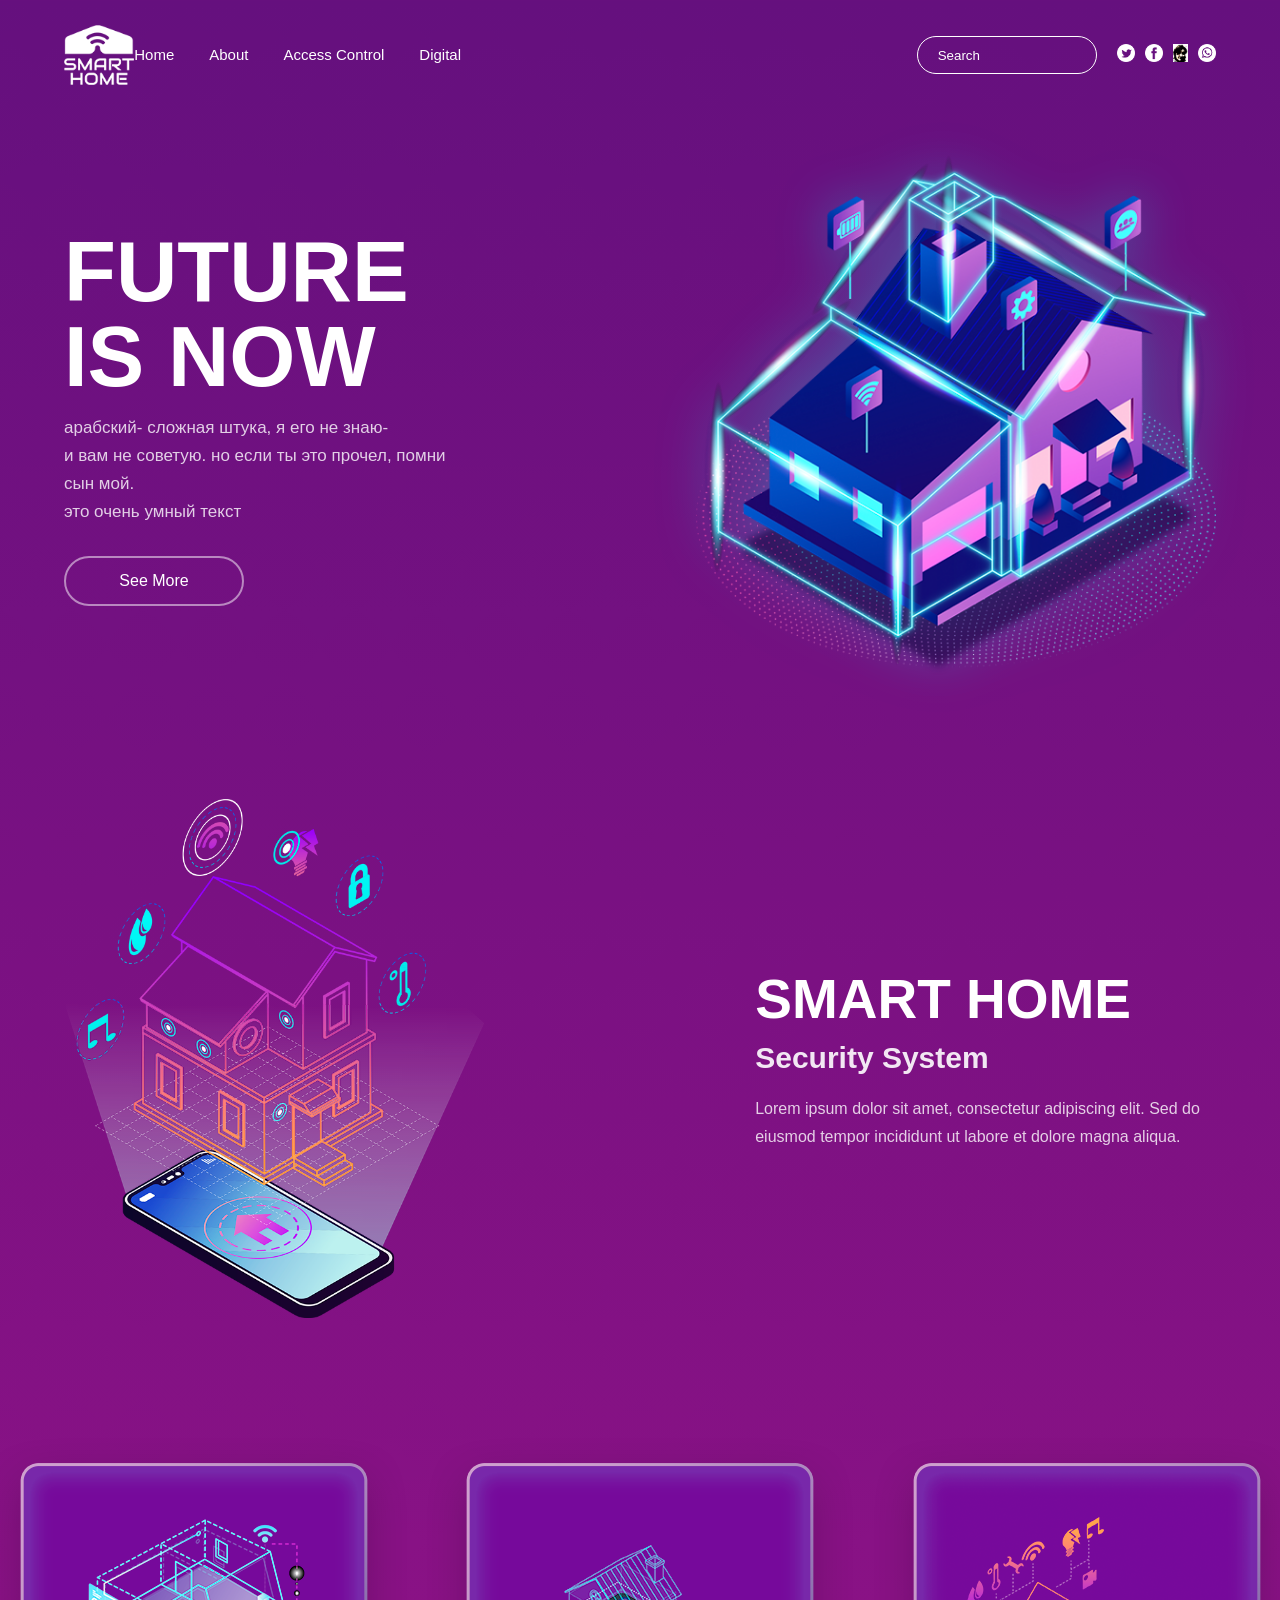
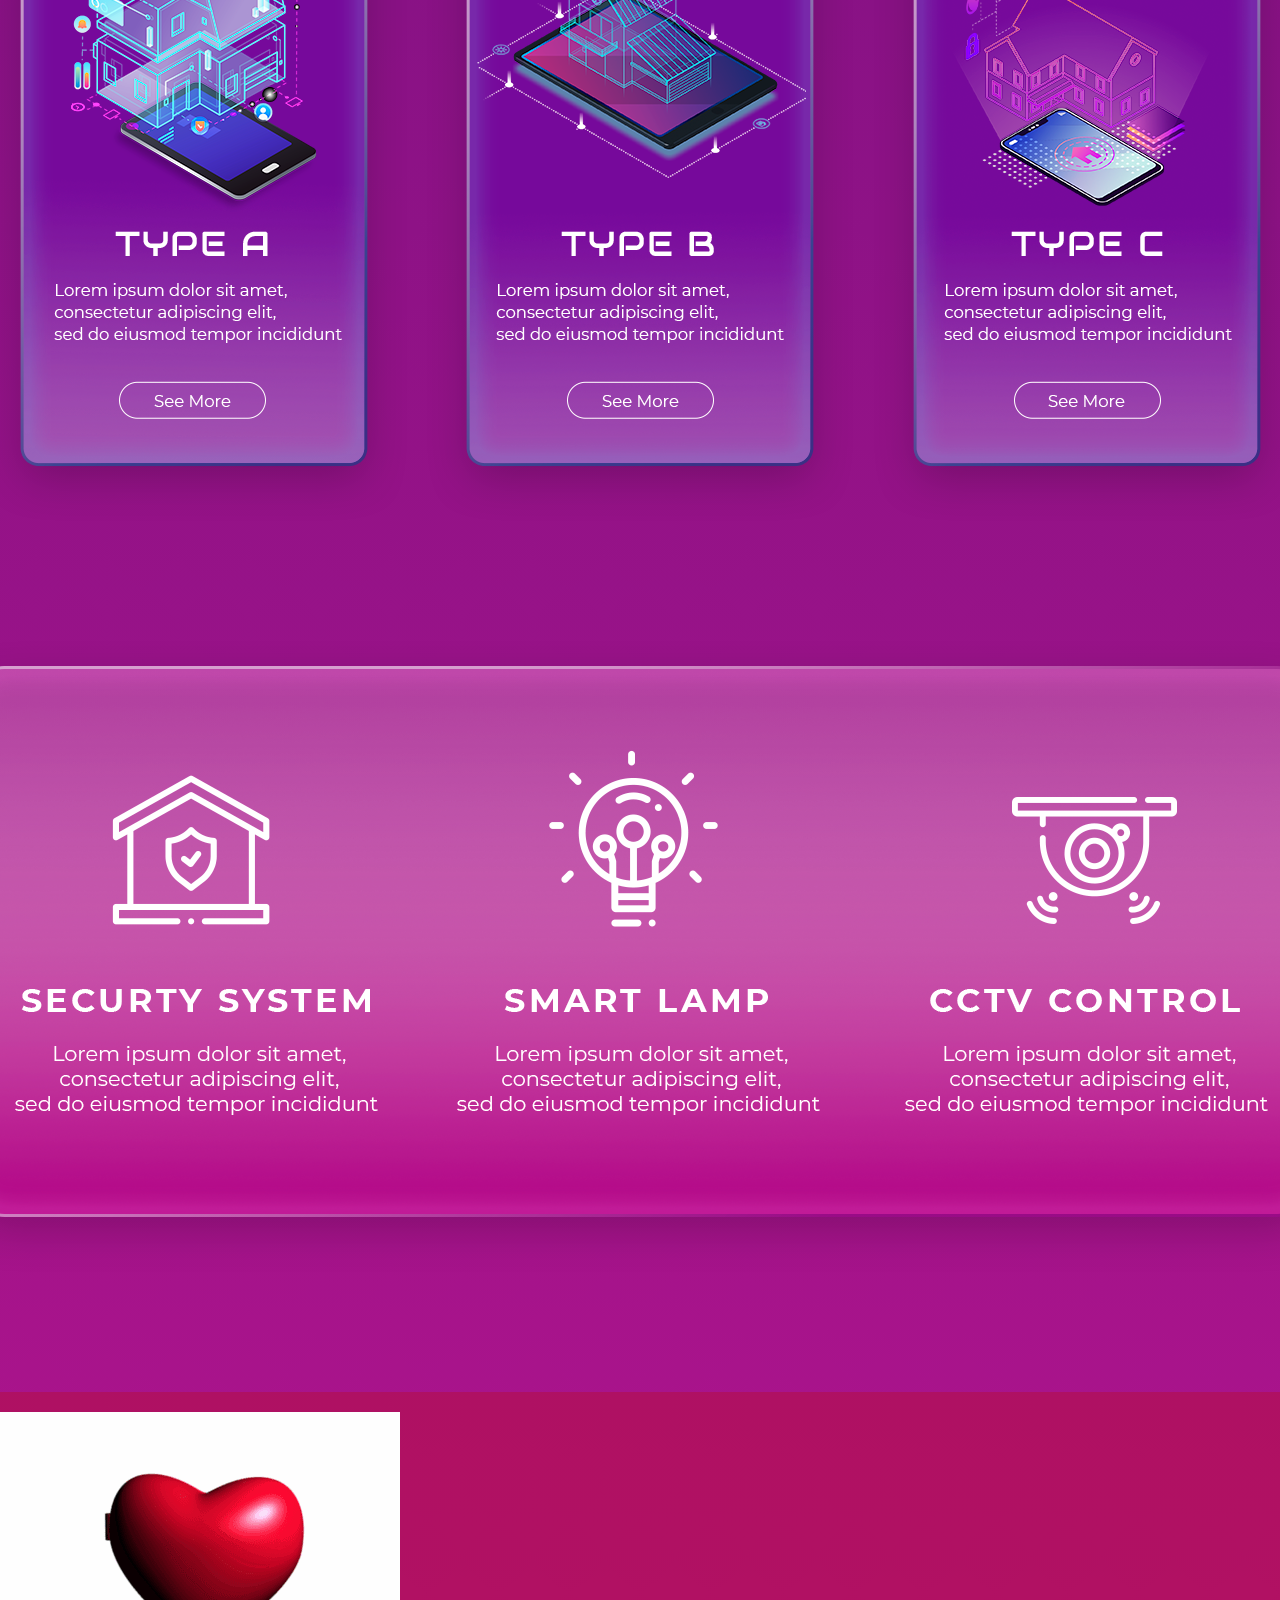
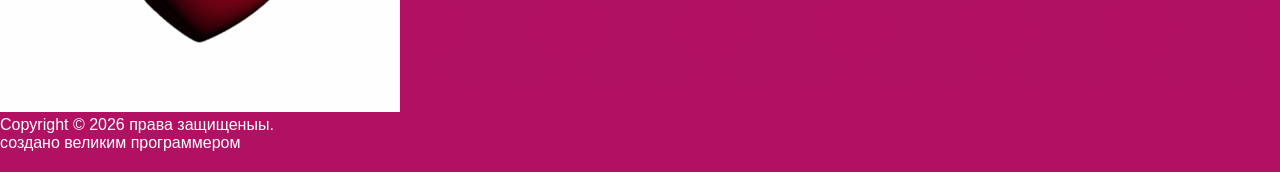
<file: index.html>
<!DOCTYPE html>
<html lang="en">
<head>
    <meta charset="UTF-8">
    <meta name="viewport" content="width=device-width, initial-scale=1.0">
    <title>Smart Home</title>
    <link rel="stylesheet" href="style.css" media="screen">
</head>
<body>
    <header>
        <div>
            <img class="i" src="1.png">

             <div>
               <ul>
                   <li><a>Home</a></li>
                    <li><a>About</a></li>
                    <li><a>Access Control</a></li>
                    <li><a>Digital</a></li>
                </ul>
            </div>
            <form>
                <input type="search" name="p" placeholder="Search">
            </form>
            <div class="socies">
              <a><img class="z" src="Twitter.png"></a>
              <a><img class="z" src="Facebook.png"></a>
              <a><img class="z" src="вхс.jpeg"></a>
              <a><img class="z" src="WhatsApp.png"></a>
            </div>
        </div>
    </header>
    <section>
        <div class="layers">
            <div class="layer1">
                <h1>FUTURE <br>IS NOW</h1>
                <p class="desc"> арабский- сложная штука, я его не знаю-<br>
                 и вам не советую. но если ты это прочел, помни сын мой. <br> это очень умный текст  </p>
                <button>See More</button>
            </div>
            <div class="layer2">
                <img src="dom1.png">
            
            </div>
        </div>
    </section>
    <section>
        <div class="layer3">

            <img class="b" src="dom2.png">
        
            
            <div class="info">
              <h2>SMART HOME</h2>
                <h3>Security System</h3>

                <p>
                    Lorem ipsum dolor sit amet, consectetur adipiscing elit.
                    Sed do eiusmod tempor incididunt ut labore et dolore magna aliqua.
                </p>
            </div>

        </div>
    </section>
    <section>
            <div class="layer4">
                <img src="Группа 1.png">
            </div>
        </div>
    </section>
    </section>
    <section>
            <div class="layer4">
                <img src="Группа 2.png">
              
            </div>
        </div>
    </section>

    <footer>
        <div class="footer">
           <img src="ace-attorney-ace-attorney-gumshoe.gif">
            <p>Copyright © 2026 права защищеныы.<br> создано великим программером</p>
        </div>
</body>
</html>
</file>
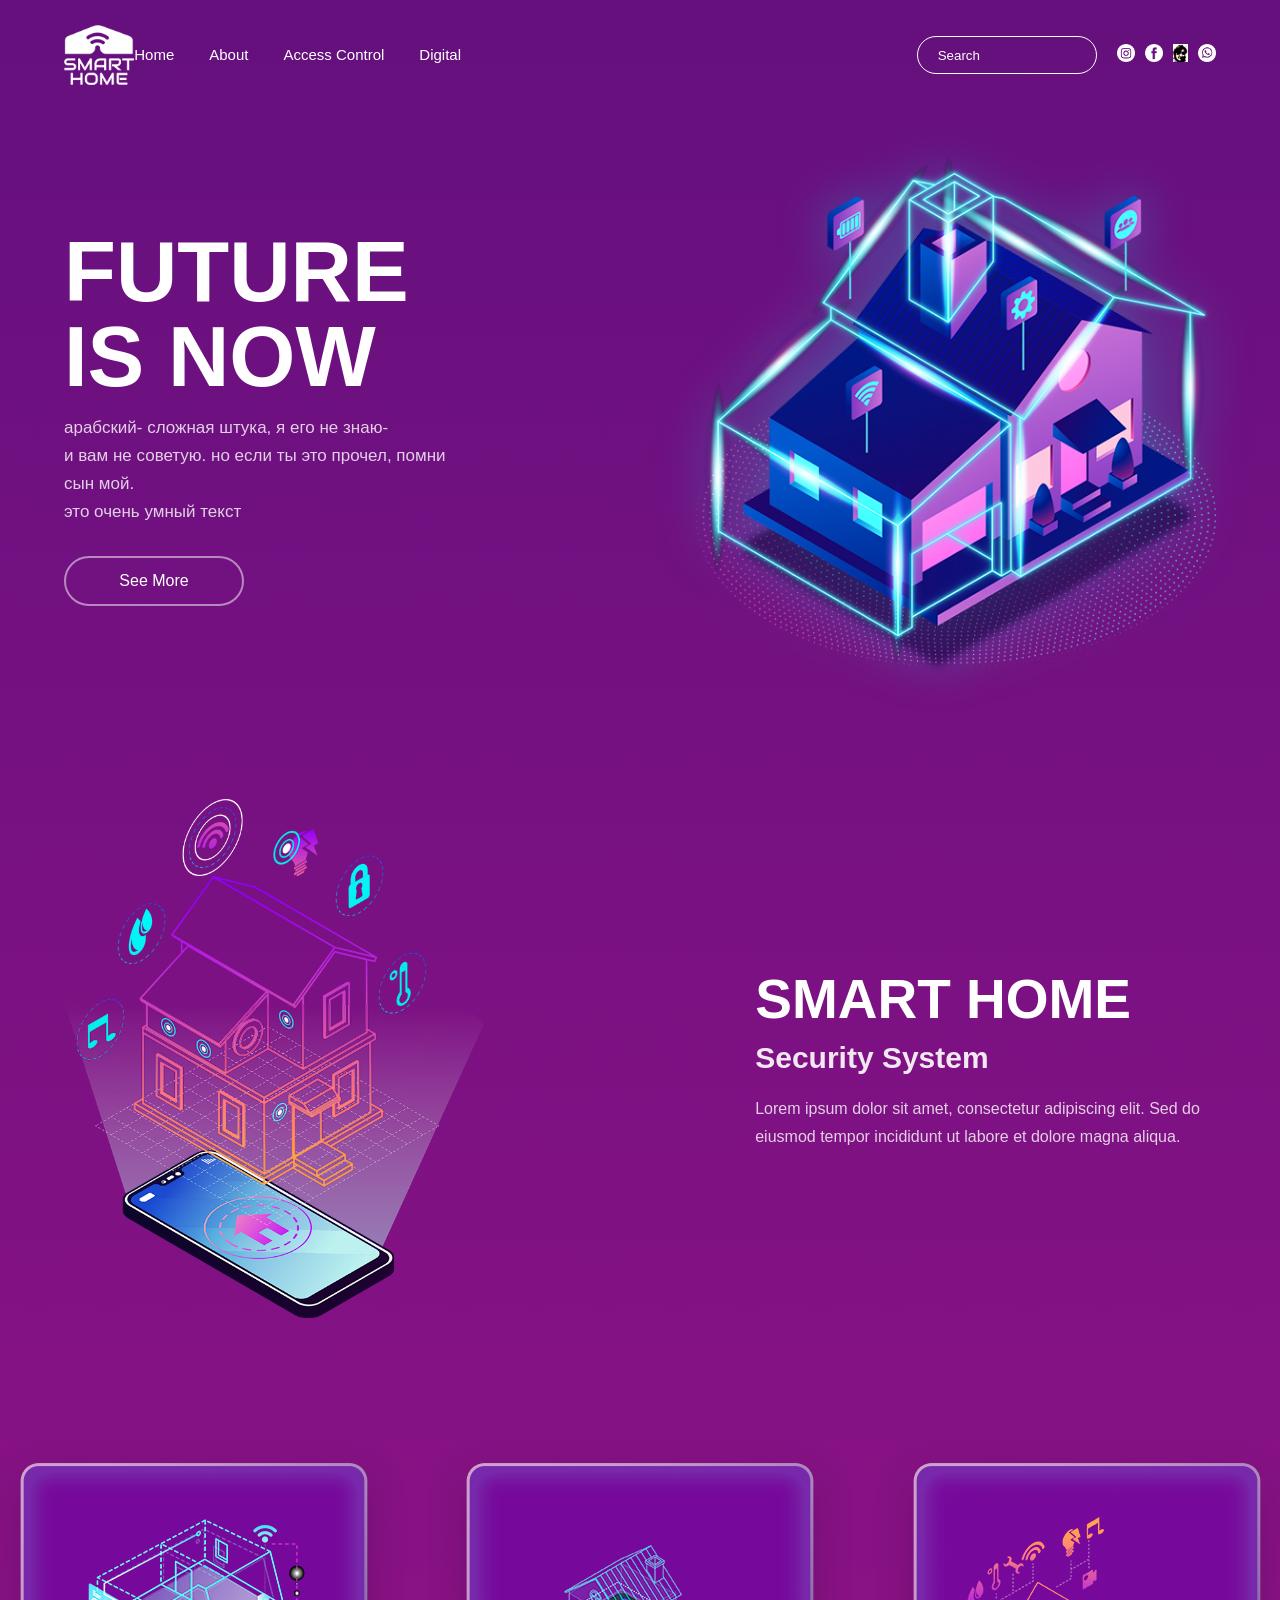
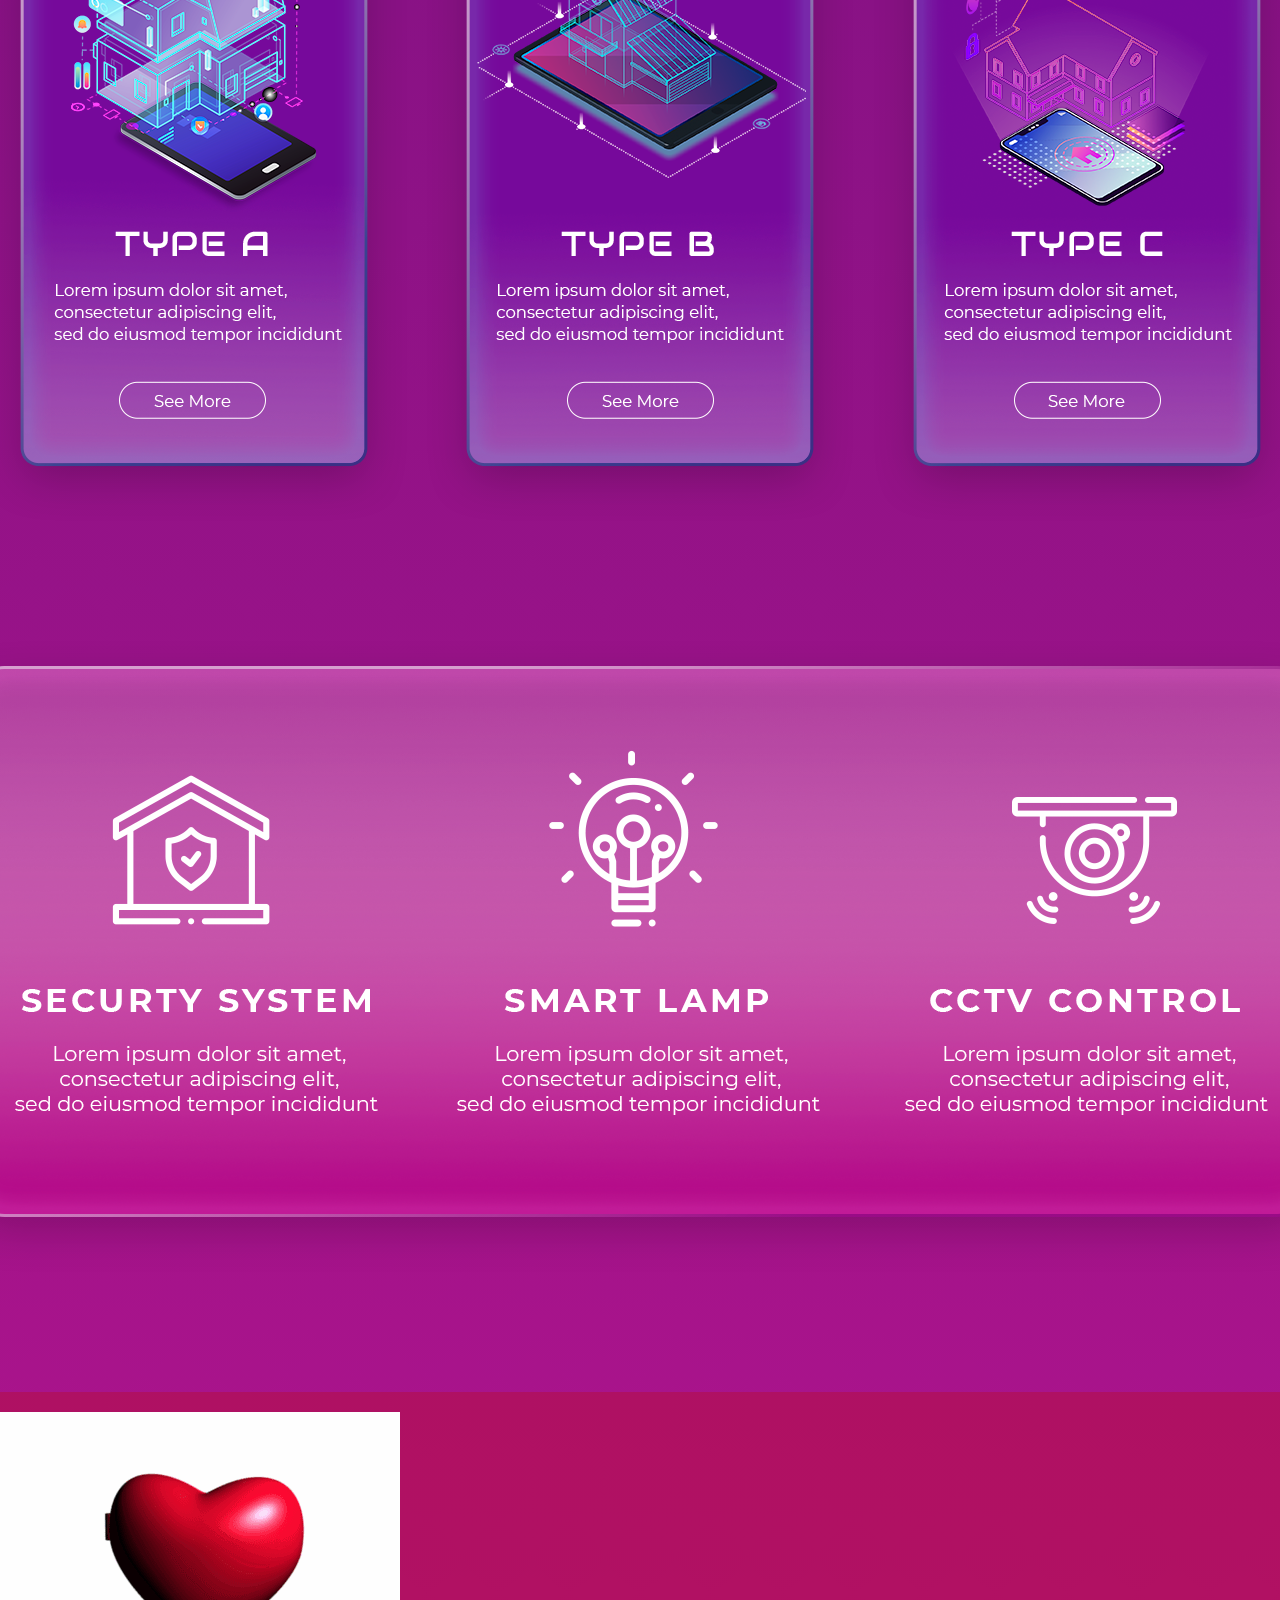
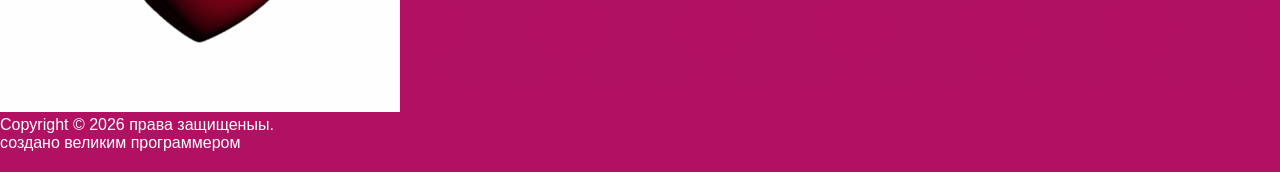
<file: index (2).html>
<!DOCTYPE html>
<html lang="en">
<head>
    <meta charset="UTF-8">
    <meta name="viewport" content="width=device-width, initial-scale=1.0">
    <title>Smart Home</title>
    <link rel="stylesheet" href="style.css" media="screen">
</head>
<body>
    <header>
        <div>
            <img class="i" src="1.png">

             <div>
               <ul>
                   <li><a>Home</a></li>
                    <li><a>About</a></li>
                    <li><a>Access Control</a></li>
                    <li><a>Digital</a></li>
                </ul>
            </div>
            <form>
                <input type="search" name="p" placeholder="Search">
            </form>
            <div class="socies">
              <a><img class="z" src="Instagram.png"></a>
              <a><img class="z" src="Facebook.png"></a>
              <a><img class="z" src="вхс.jpeg"></a>
              <a><img class="z" src="WhatsApp.png"></a>
            </div>
        </div>
    </header>
    <section>
        <div class="layers">
            <div class="layer1">
                <h1>FUTURE <br>IS NOW</h1>
                <p class="desc"> арабский- сложная штука, я его не знаю-<br>
                 и вам не советую. но если ты это прочел, помни сын мой. <br> это очень умный текст  </p>
                <button>See More</button>
            </div>
            <div class="layer2">
                <img src="dom1.png">
            
            </div>
        </div>
    </section>
    <section>
        <div class="layer3">

            <img class="b" src="dom2.png">
        
            
            <div class="info">
              <h2>SMART HOME</h2>
                <h3>Security System</h3>

                <p>
                    Lorem ipsum dolor sit amet, consectetur adipiscing elit.
                    Sed do eiusmod tempor incididunt ut labore et dolore magna aliqua.
                </p>
            </div>

        </div>
    </section>
    <section>
            <div class="layer4">
                <img src="Группа 1.png">
            </div>
        </div>
    </section>
    </section>
    <section>
            <div class="layer4">
                <img src="Группа 2.png">
              
            </div>
        </div>
    </section>

    <footer>
        <div class="footer">
           <img src="ace-attorney-ace-attorney-gumshoe.gif">
            <p>Copyright © 2026 права защищеныы.<br> создано великим программером</p>
        </div>
</body>
</html>
</file>
<file: style.css>
*{
    margin: 0;
    padding: 0;
    box-sizing: border-box;
}

body{
    background: linear-gradient(180deg,#65107e,#b1148d);
    min-height: 100vh;
    font-family: Helvetica, sans-serif;
    color: white;
    overflow-x: hidden;
}

/* ---------------- HEADER ---------------- */

header{
    width: 100%;
    display: flex;
    justify-content: center;
    padding-top: 25px;
}

header > div{
    width: 90%;
    display: flex;
    align-items: center;
    justify-content: space-between;
}

.i{
    height: 60px;
}

/* ---------------- MENU ---------------- */

ul{
    list-style: none;
    display: flex;
    gap: 35px;
}

li a{
    color: white;
    text-decoration: none;
    cursor: pointer;
    transition: 0.3s;
    font-size: 15px;
}

li a:hover{
    opacity: 0.7;
}

/* ---------------- SEARCH ---------------- */

form{
    margin-left: auto;
    margin-right: 20px;
}

input{
    width: 180px;
    height: 38px;
    border-radius: 30px;
    border: 1px solid #ffffff;
    outline: none;
    background: transparent;
    padding-left: 20px;
    color: white;
}

::placeholder{
    color: white;
}

/* ---------------- SOCIAL ---------------- */

.socies{
    display: flex;
    align-items: center;
    gap: 10px;
}

.z{
    height: 18px;
    cursor: pointer;
    transition: 0.3s;
}

.z:hover{
    transform: scale(1.1);
}

/* ---------------- FIRST SECTION ---------------- */

.layers{
    width: 90%;
    margin: 70px auto;
    display: flex;
    justify-content: space-between;
    align-items: center;
}

.layer1{
    width: 45%;

}

.layer1 h1{
    font-size: 85px;
    line-height: 85px;
    font-weight: 700;
    margin-bottom: 15px;
    color: white;
}

.layer1 .desc{
    width: 80%;
    color: rgba(255,255,255,0.8);
    line-height: 28px;
    margin-bottom: 30px;
    font-size: 17px;
}

button{
    width: 180px;
    height: 50px;
    border-radius: 35px;
    border: 2px solid rgba(255,255,255,0.5);
    background: transparent;
    color: white;
    font-size: 16px;
    cursor: pointer;
    transition: 0.3s;
}

button:hover{
    background: white;
    color: #8b148c;
}

/* ---------------- HOUSE IMAGE ---------------- */

.layer2 img{
    width: 520px;
    filter: drop-shadow(0 0 25px rgba(0,255,255,0.3));
}

/* ---------------- SECOND SECTION ---------------- */

.layer3{
    width: 90%;
    margin: 120px auto 0;
    display: flex;
    align-items: center;
    justify-content: space-between;
}

.b{
    width: 420px;
}

.info{
    width: 40%;
}

.info h2{
    font-size: 55px;
    margin-bottom: 10px;
}

.info h3{
    font-size: 30px;
    margin-bottom: 20px;
    color: rgba(255,255,255,0.9);
}

.info p{
    line-height: 28px;
    color: rgba(255,255,255,0.8);
}
.layer4{
    width: 90%;
    margin: 120px auto 0;
    display: flex;
    align-items: center;
    justify-content: center;
}
footer{
    width: 100%;
    background: rgba(180, 16, 79, 0.671);
    padding: 20px 0;
    margin-top: 120px;
    align-text: center;
}
</file>
